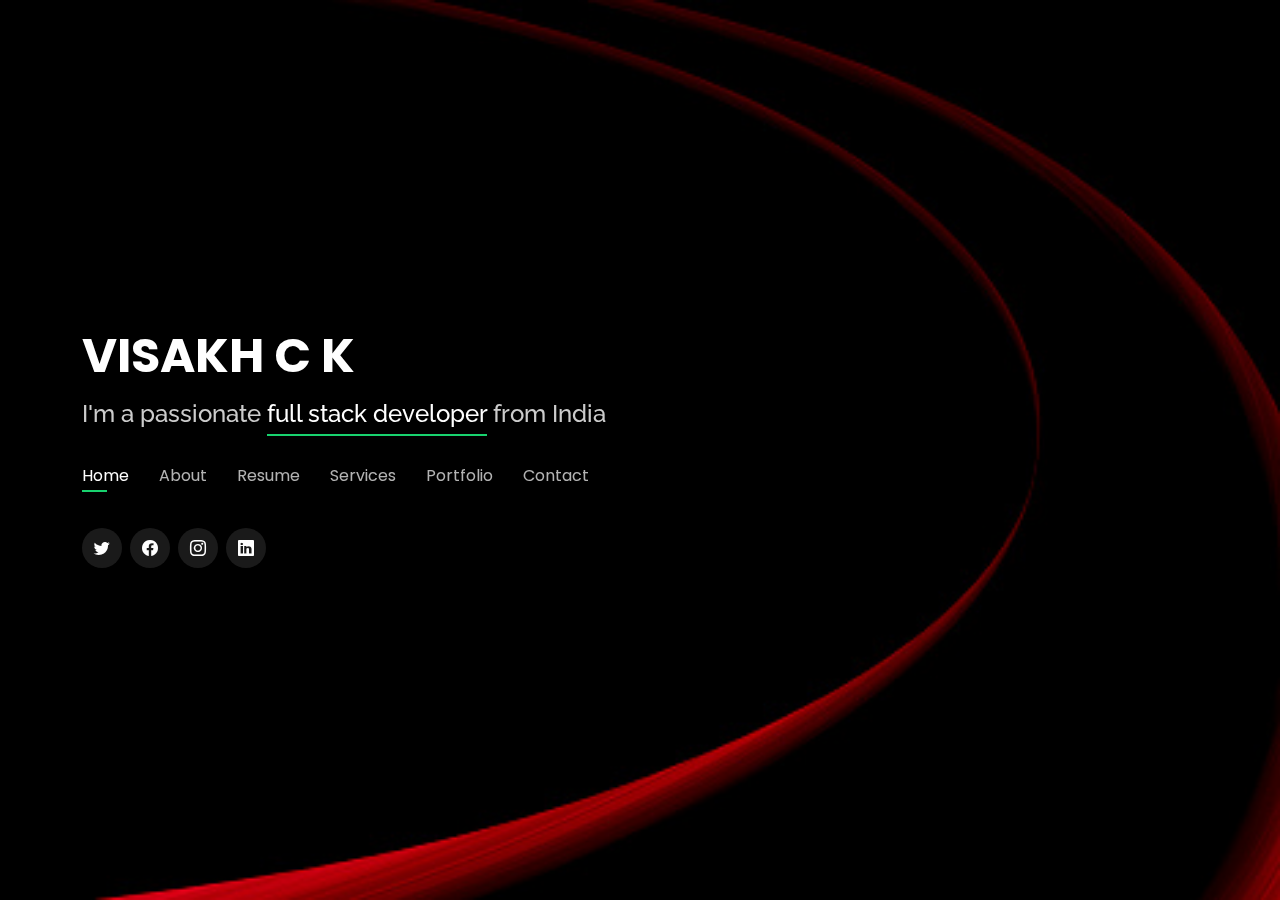
<file: index.html>
<!DOCTYPE html>
<html lang="en">

<head>
  <meta charset="utf-8">
  <meta content="width=device-width, initial-scale=1.0" name="viewport">
  <link rel="stylesheet" href="https://cdnjs.cloudflare.com/ajax/libs/font-awesome/6.4.0/css/all.min.css" integrity="sha512-iecdLmaskl7CVkqkXNQ/ZH/XLlvWZOJyj7Yy7tcenmpD1ypASozpmT/E0iPtmFIB46ZmdtAc9eNBvH0H/ZpiBw==" crossorigin="anonymous" referrerpolicy="no-referrer" />

  <title>Visakhk C K </title>
  <meta content="" name="description">
  <meta content="" name="keywords">

  <!-- Favicons -->
  <link href="assets/img/icon1.png" rel="icon">
  <link href="assets/img/apple-touch-icon.png" rel="apple-touch-icon">

  <!-- Google Fonts -->
  <link href="https://fonts.googleapis.com/css?family=Open+Sans:300,300i,400,400i,600,600i,700,700i|Raleway:300,300i,400,400i,500,500i,600,600i,700,700i|Poppins:300,300i,400,400i,500,500i,600,600i,700,700i" rel="stylesheet">

  <!-- Vendor CSS Files -->
  <link href="assets/vendor/bootstrap/css/bootstrap.min.css" rel="stylesheet">
  <link href="assets/vendor/bootstrap-icons/bootstrap-icons.css" rel="stylesheet">
  <link href="assets/vendor/boxicons/css/boxicons.min.css" rel="stylesheet">
  <link href="assets/vendor/glightbox/css/glightbox.min.css" rel="stylesheet">
  <link href="assets/vendor/remixicon/remixicon.css" rel="stylesheet">
  <link href="assets/vendor/swiper/swiper-bundle.min.css" rel="stylesheet">

  <!-- Template Main CSS File -->
  <link href="assets/css/style.css" rel="stylesheet">

  <!-- =======================================================
  * Template Name: Personal
  * Updated: Mar 10 2023 with Bootstrap v5.2.3
  * Template URL: https://bootstrapmade.com/personal-free-resume-bootstrap-template/
  * Author: BootstrapMade.com
  * License: https://bootstrapmade.com/license/
  ======================================================== -->
</head>

<body>

  <!-- ======= Header ======= -->
  <header id="header">
    <div class="container">

      <h1><a href="index.html">VISAKH C K</a></h1>
      <!-- Uncomment below if you prefer to use an image logo -->
      
      <h2>I'm a passionate <span>full stack developer</span> from India</h2>

      <nav id="navbar" class="navbar">
        <ul>
          <li><a class="nav-link active" href="#header">Home</a></li>
          <li><a class="nav-link" href="#about">About</a></li>
          <li><a class="nav-link" href="#resume">Resume</a></li>
          <li><a class="nav-link" href="#services">Services</a></li>
          <li><a class="nav-link" href="#portfolio">Portfolio</a></li>
          <li><a class="nav-link" href="#contact">Contact</a></li>
        </ul>
        <i class="bi bi-list mobile-nav-toggle"></i>
      </nav><!-- .navbar -->

      <div class="social-links">
        <a href="https://twitter.com/visakhfsd" class="twitter"><i class="bi bi-twitter"></i></a>
        <a href="#" class="facebook"><i class="bi bi-facebook"></i></a>
        <a href="#" class="instagram"><i class="bi bi-instagram"></i></a>
        <a href="https://www.linkedin.com/in/visakh-ck-53ba65246/" class="linkedin"><i class="bi bi-linkedin"></i></a>
      </div>

    </div>
  </header><!-- End Header -->

  <!-- ======= About Section ======= -->
  <section id="about" class="about">

    <!-- ======= About Me ======= -->
    <div class="about-me container">

      <div class="section-title">
        <h2>About</h2>
        <p>Learn more about me</p>
      </div>

      <div class="row">
        <div class="col-lg-4" data-aos="fade-right">
          <img src="assets/img/me.jpg" class="img-fluid" alt="">
        </div>
        <div class="col-lg-8 pt-4 pt-lg-0 content" data-aos="fade-left">
          <h3> Full Stack Developer</h3>
          <p class="fst-italic">
            Lorem ipsum dolor sit amet, consectetur adipiscing elit, sed do eiusmod tempor incididunt ut labore et dolore
            magna aliqua.
          </p>
          <div class="row">
            <div class="col-lg-6">
              <ul>
                <li><i class="bi bi-chevron-right"></i> <strong>Birthday:</strong> <span>20 Dec 2001</span></li>
                <li><i class="bi bi-chevron-right"></i> <strong>Website:</strong> <span>www.example.com</span></li>
                <li><i class="bi bi-chevron-right"></i> <strong>Phone:</strong> <span>+91 7025841398</span></li>
                <li><i class="bi bi-chevron-right"></i> <strong>City:</strong> <span>Kerala, India</span></li>
              </ul>
            </div>
            <div class="col-lg-6">
              <ul>
                <li><i class="bi bi-chevron-right"></i> <strong>Age:</strong> <span>21</span></li>
                <li><i class="bi bi-chevron-right"></i> <strong>Degree:</strong> <span>Diploma</span></li>
                <li><i class="bi bi-chevron-right"></i> <strong>PhEmailone:</strong> <span>visakhck949@gmail.com</span></li>
                
              </ul>
            </div>
          </div>
          <p>
            Officiis eligendi itaque labore et dolorum mollitia officiis optio vero. Quisquam sunt adipisci omnis et ut. Nulla accusantium dolor incidunt officia tempore. Et eius omnis.
            Cupiditate ut dicta maxime officiis quidem quia. Sed et consectetur qui quia repellendus itaque neque. Aliquid amet quidem ut quaerat cupiditate. Ab et eum qui repellendus omnis culpa magni laudantium dolores.
          </p>
        </div>
      </div>

    </div><!-- End About Me -->

    <!-- ======= Counts ======= -->
    <div class="counts container">

      <div class="row">

        <div class="col-lg-3 col-md-6">
          <div class="count-box">
            <i class="bi bi-emoji-smile"></i>
            <span data-purecounter-start="0" data-purecounter-end="5" data-purecounter-duration="1" class="purecounter"></span>
            <p>Happy Clients</p>
          </div>
        </div>

        <div class="col-lg-3 col-md-6 mt-5 mt-md-0">
          <div class="count-box">
            <i class="bi bi-journal-richtext"></i>
            <span data-purecounter-start="0" data-purecounter-end="2" data-purecounter-duration="1" class="purecounter"></span>
            <p>Projects</p>
          </div>
        </div>

        <div class="col-lg-3 col-md-6 mt-5 mt-lg-0">
          <div class="count-box">
            <i class="bi bi-headset"></i>
            <span data-purecounter-start="0" data-purecounter-end="2952" data-purecounter-duration="1" class="purecounter"></span>
            <p>Hours Of Support</p>
          </div>
        </div>

        <div class="col-lg-3 col-md-6 mt-5 mt-lg-0">
          <div class="count-box">
            <i class="bi bi-award"></i>
            <span data-purecounter-start="0" data-purecounter-end="2" data-purecounter-duration="1" class="purecounter"></span>
            <p>Awards</p>
          </div>
        </div>

      </div>

    </div><!-- End Counts -->

    <!-- ======= Skills  ======= -->
    <div class="skills container">

      <div class="section-title">
        <h2>Skills</h2>
      </div>

      <div class="row skills-content">

        <div class="col-lg-6">

          <div class="progress">
            <span class="skill">HTML <i class="val">100%</i></span>
            <div class="progress-bar-wrap">
              <div class="progress-bar" role="progressbar" aria-valuenow="100" aria-valuemin="0" aria-valuemax="100"></div>
            </div>
          </div>

          <div class="progress">
            <span class="skill">CSS <i class="val">90%</i></span>
            <div class="progress-bar-wrap">
              <div class="progress-bar" role="progressbar" aria-valuenow="90" aria-valuemin="0" aria-valuemax="100"></div>
            </div>
          </div>

          <div class="progress">
            <span class="skill">JavaScript <i class="val">85%</i></span>
            <div class="progress-bar-wrap">
              <div class="progress-bar" role="progressbar" aria-valuenow="85" aria-valuemin="0" aria-valuemax="100"></div>
            </div>
          </div>

          <div class="progress">
            <span class="skill">php <i class="val">35%</i></span>
            <div class="progress-bar-wrap">
              <div class="progress-bar" role="progressbar" aria-valuenow="35" aria-valuemin="0" aria-valuemax="100"></div>
            </div>
          </div>

        </div>

        <div class="col-lg-6">

          <div class="progress">
            <span class="skill">Rect Js <i class="val">80%</i></span>
            <div class="progress-bar-wrap">
              <div class="progress-bar" role="progressbar" aria-valuenow="80" aria-valuemin="0" aria-valuemax="100"></div>
            </div>
          </div>

          <div class="progress">
            <span class="skill">node js <i class="val">60%</i></span>
            <div class="progress-bar-wrap">
              <div class="progress-bar" role="progressbar" aria-valuenow="60" aria-valuemin="0" aria-valuemax="100"></div>
            </div>
          </div>

          <div class="progress">
            <span class="skill">express js <i class="val">55%</i></span>
            <div class="progress-bar-wrap">
              <div class="progress-bar" role="progressbar" aria-valuenow="55" aria-valuemin="0" aria-valuemax="100"></div>
            </div>
          </div>

          <div class="progress">
            <span class="skill">mongo db <i class="val">55%</i></span>
            <div class="progress-bar-wrap">
              <div class="progress-bar" role="progressbar" aria-valuenow="55" aria-valuemin="0" aria-valuemax="100"></div>
            </div>
          </div>

          

        </div>

      </div>

    </div><!-- End Skills -->
    
  

  </section><!-- End About Section -->

  <!-- ======= Resume Section ======= -->
  <section id="resume" class="resume">
    <div class="container">

      <div class="section-title">
        <h2>Resume</h2>
        <p>Check My Resume</p>
      </div>

      <div class="row">
        <div class="col-lg-6">
          

          <h3 class="resume-title">Education</h3>
          <div class="resume-item">
            <h4>High School</h4>
            <h5>2017 - 2018</h5>
            <p><em>GVHSS Cheruvannur,Calicut</em></p>
            
          </div>
          <div class="resume-item">
            <h4>Web Designing & Development</h4>
            <h5>2021 - 2022</h5>
            <p><em>Web Academy , Calicut</em></p>

          </div>
          <div class="resume-item">
            <h4>Full Stack Development</h4>
            <h5>2022 - 2023</h5>
            <p><em>Full Stack Development Academy, Calicut</em></p>
           
          </div>
        </div>
        <!-- <div class="col-lg-6">
          <h3 class="resume-title">Professional Experience</h3>
          <div class="resume-item">
            <h4>Senior graphic design specialist</h4>
            <h5>2019 - Present</h5>
            <p><em>Experion, New York, NY </em></p>
            <p>
            <ul>
              <li>Lead in the design, development, and implementation of the graphic, layout, and production communication materials</li>
              <li>Delegate tasks to the 7 members of the design team and provide counsel on all aspects of the project. </li>
              <li>Supervise the assessment of all graphic materials in order to ensure quality and accuracy of the design</li>
              <li>Oversee the efficient use of production project budgets ranging from $2,000 - $25,000</li>
            </ul>
            </p>
          </div>
          <div class="resume-item">
            <h4>Graphic design specialist</h4>
            <h5>2017 - 2018</h5>
            <p><em>Stepping Stone Advertising, New York, NY</em></p>
            <p>
            <ul>
              <li>Developed numerous marketing programs (logos, brochures,infographics, presentations, and advertisements).</li>
              <li>Managed up to 5 projects or tasks at a given time while under pressure</li>
              <li>Recommended and consulted with clients on the most appropriate graphic design</li>
              <li>Created 4+ design presentations and proposals a month for clients and account managers</li>
            </ul>
            </p>
          </div>
        </div> -->

         



      </div>

    </div>
  </section><!-- End Resume Section -->

  <!-- ======= Services Section ======= -->
  <section id="services" class="services">
    <div class="container">

      <div class="section-title">
        <h2>Services</h2>
        <p>My Services</p>
      </div>

      <div class="row">
        <div class="col-lg-4 col-md-6 d-flex align-items-stretch">
          <div class="icon-box">
            <div class="icon"><i class="bx bxl-dribbble"></i></div>
            
            <h4><a href="">Creative Design</a></h4>
            <p>We provide branding solutions to different kinds of companies from established corporate houses to start-ups. Our forte is our expertise in the web ecosystem.</p>
          </div>
        </div>

        <div class="col-lg-4 col-md-6 d-flex align-items-stretch mt-4 mt-md-0">
          <div class="icon-box">
            <div class="icon"><i class="bx bx-file"></i></div>
            <h4><a href="">Web Site Development</a></h4>
            <p>Take your business forward with customized and flexible web solutions.  Customized web development ensures that your business is well represented effectively through your website.</p>
          </div>
        </div>

        <div class="col-lg-4 col-md-6 d-flex align-items-stretch mt-4 mt-lg-0">
          <div class="icon-box">
            <div class="icon"><i class="bx bx-tachometer"></i></div>
            <h4><a href="">Domain & Web Hosting</a></h4>
            <!-- <p>Excepteur sint occaecat cupidatat non proident, sunt in culpa qui officia</p> -->
          </div>
        </div>

     

      

      

      </div>

    </div>
  </section><!-- End Services Section -->

  <!-- ======= Portfolio Section ======= -->
  <section id="portfolio" class="portfolio">
    <div class="container">

      <div class="section-title">
        <h2>Portfolio</h2>
        <p>My Works</p>
      </div>

      <div class="row">
        <div class="col-lg-12 d-flex justify-content-center">
          <ul id="portfolio-flters">
            <li data-filter="*" class="filter-active">All</li>
            
            <li data-filter=".filter-web">Web</li>
          </ul>
        </div>
      </div>

      <div class="row portfolio-container">


        <div class="col-lg-4 col-md-6 portfolio-item filter-web">
          <div class="portfolio-wrap">
            <img src="assets/img/portfolio/portfolio-2.jpg" class="img-fluid" alt="">
            <div class="portfolio-info">
              <h4>Web 3</h4>
              <p>Web</p>
              <div class="portfolio-links">
                <a href="assets/img/portfolio/portfolio-2.jpg" data-gallery="portfolioGallery" class="portfolio-lightbox" title="Web 3"><i class="bx bx-plus"></i></a>
                <a href="portfolio-details.html" data-gallery="portfolioDetailsGallery" data-glightbox="type: external" class="portfolio-details-lightbox" title="Portfolio Details"><i class="bx bx-link"></i></a>
              </div>
            </div>
          </div>
        </div>

        <div class="col-lg-4 col-md-6 portfolio-item filter-web">
          <div class="portfolio-wrap">
            <img src="assets/img/portfolio/portfolio-5.jpg" class="img-fluid" alt="">
            <div class="portfolio-info">
              <h4>Web 2</h4>
              <p>Web</p>
              <div class="portfolio-links">
                <a href="assets/img/portfolio/portfolio-5.jpg" data-gallery="portfolioGallery" class="portfolio-lightbox" title="Web 2"><i class="bx bx-plus"></i></a>
                <a href="portfolio-details.html" data-gallery="portfolioDetailsGallery" data-glightbox="type: external" class="portfolio-details-lightbox" title="Portfolio Details"><i class="bx bx-link"></i></a>
              </div>
            </div>
          </div>
        </div>

        
        <div class="col-lg-4 col-md-6 portfolio-item filter-web">
          <div class="portfolio-wrap">
            <img src="assets/img/portfolio/portfolio-9.jpg" class="img-fluid" alt="">
            <div class="portfolio-info">
              <h4>Web 3</h4>
              <p>Web</p>
              <div class="portfolio-links">
                <a href="assets/img/portfolio/portfolio-9.jpg" data-gallery="portfolioGallery" class="portfolio-lightbox" title="Web 3"><i class="bx bx-plus"></i></a>
                <a href="portfolio-details.html" data-gallery="portfolioDetailsGallery" data-glightbox="type: external" class="portfolio-details-lightbox" title="Portfolio Details"><i class="bx bx-link"></i></a>
              </div>
            </div>
          </div>
        </div>

      </div>

    </div>
  </section><!-- End Portfolio Section -->

  <!-- ======= Contact Section ======= -->
  <section id="contact" class="contact">
    <div class="container">

      <div class="section-title">
        <h2>Contact</h2>
        <p>Contact Me</p>
      </div>

      <div class="row mt-2">

        <div class="col-md-6 d-flex align-items-stretch">
          <div class="info-box">
            <i class="bx bx-map"></i>
            <h3>My Address</h3>
            <p>Calicut,India</p>
          </div>
        </div>

        <div class="col-md-6 mt-4 mt-md-0 d-flex align-items-stretch">
          <div class="info-box">
            <i class="bx bx-share-alt"></i>
            <h3>Social Profiles</h3>
            <div class="social-links">
              <a href="https://twitter.com/visakhfsd" class="twitter"><i class="bi bi-twitter"></i></a>
              <a href="#" class="facebook"><i class="bi bi-facebook"></i></a>
              <a href="#" class="instagram"><i class="bi bi-instagram"></i></a>
              <a href="#" class="google-plus"><i class="bi bi-skype"></i></a>
              <a href="https://www.linkedin.com/in/visakh-ck-53ba65246/" class="linkedin"><i class="bi bi-linkedin"></i></a>
            </div>
          </div>
        </div>

        <div class="col-md-6 mt-4 d-flex align-items-stretch">
          <div class="info-box">
            <i class="bx bx-envelope"></i>
            <h3>Email Me</h3>
            <p>visakhck949@gmail.com</p>
          </div>
        </div>
        <div class="col-md-6 mt-4 d-flex align-items-stretch">
          <div class="info-box">
            <i class="bx bx-phone-call"></i>
            <h3>Call Me</h3>
            <p>+91 7025 8413 98 </p>
          </div>
        </div>
      </div>

      <form action="forms/contact.php" method="post" role="form" class="php-email-form mt-4">
        <div class="row">
          <div class="col-md-6 form-group">
            <input type="text" name="name" class="form-control" id="name" placeholder="Your Name" required>
          </div>
          <div class="col-md-6 form-group mt-3 mt-md-0">
            <input type="email" class="form-control" name="email" id="email" placeholder="Your Email" required>
          </div>
        </div>
        <div class="form-group mt-3">
          <input type="text" class="form-control" name="subject" id="subject" placeholder="Subject" required>
        </div>
        <div class="form-group mt-3">
          <textarea class="form-control" name="message" rows="5" placeholder="Message" required></textarea>
        </div>
        <div class="my-3">
          <div class="loading">Loading</div>
          <div class="error-message"></div>
          <div class="sent-message">Your message has been sent. Thank you!</div>
        </div>
        <div class="text-center"><button type="submit">Send Message</button></div>
      </form>

    </div>
  </section><!-- End Contact Section -->



  <!-- Vendor JS Files -->
  <script src="assets/vendor/purecounter/purecounter_vanilla.js"></script>
  <script src="assets/vendor/bootstrap/js/bootstrap.bundle.min.js"></script>
  <script src="assets/vendor/glightbox/js/glightbox.min.js"></script>
  <script src="assets/vendor/isotope-layout/isotope.pkgd.min.js"></script>
  <script src="assets/vendor/swiper/swiper-bundle.min.js"></script>
  <script src="assets/vendor/waypoints/noframework.waypoints.js"></script>
  <script src="assets/vendor/php-email-form/validate.js"></script>

  <!-- Template Main JS File -->
  <script src="assets/js/main.js"></script>

</body>

</html>
</file>
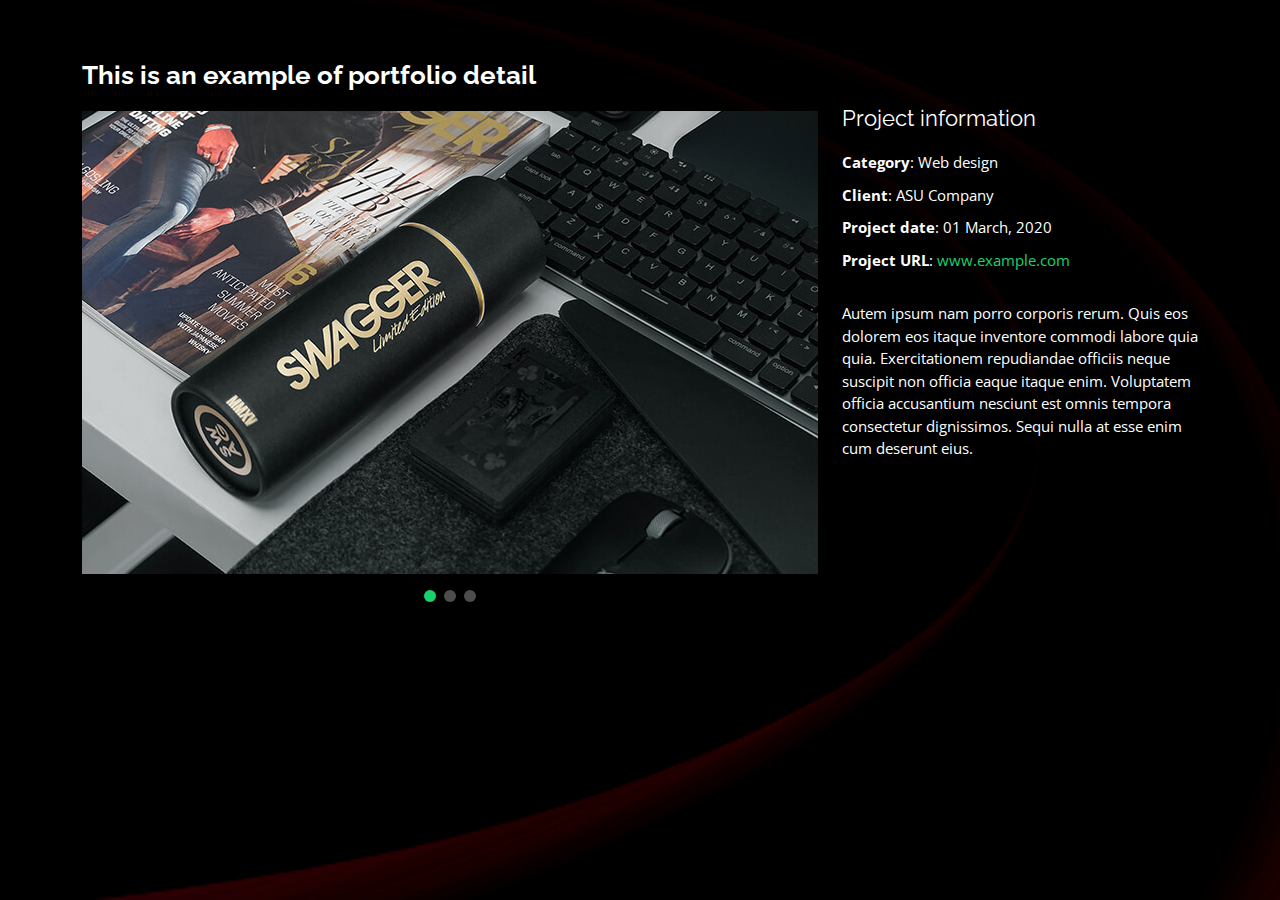
<file: portfolio-details.html>
<!DOCTYPE html>
<html lang="en">

<head>
  <meta charset="utf-8">
  <meta content="width=device-width, initial-scale=1.0" name="viewport">

  <title>Portfolio Details - Personal Bootstrap Template</title>
  <meta content="" name="description">
  <meta content="" name="keywords">

  <!-- Favicons -->
  <link href="assets/img/favicon.png" rel="icon">
  <link href="assets/img/apple-touch-icon.png" rel="apple-touch-icon">

  <!-- Google Fonts -->
  <link href="https://fonts.googleapis.com/css?family=Open+Sans:300,300i,400,400i,600,600i,700,700i|Raleway:300,300i,400,400i,500,500i,600,600i,700,700i|Poppins:300,300i,400,400i,500,500i,600,600i,700,700i" rel="stylesheet">

  <!-- Vendor CSS Files -->
  <link href="assets/vendor/bootstrap/css/bootstrap.min.css" rel="stylesheet">
  <link href="assets/vendor/bootstrap-icons/bootstrap-icons.css" rel="stylesheet">
  <link href="assets/vendor/boxicons/css/boxicons.min.css" rel="stylesheet">
  <link href="assets/vendor/glightbox/css/glightbox.min.css" rel="stylesheet">
  <link href="assets/vendor/remixicon/remixicon.css" rel="stylesheet">
  <link href="assets/vendor/swiper/swiper-bundle.min.css" rel="stylesheet">

  <!-- Template Main CSS File -->
  <link href="assets/css/style.css" rel="stylesheet">

  <!-- =======================================================
  * Template Name: Personal
  * Updated: Mar 10 2023 with Bootstrap v5.2.3
  * Template URL: https://bootstrapmade.com/personal-free-resume-bootstrap-template/
  * Author: BootstrapMade.com
  * License: https://bootstrapmade.com/license/
  ======================================================== -->
</head>

<body>

  <main id="main">

    <!-- ======= Portfolio Details ======= -->
    <div id="portfolio-details" class="portfolio-details">
      <div class="container">

        <div class="row">

          <div class="col-lg-8">
            <h2 class="portfolio-title">This is an example of portfolio detail</h2>

            <div class="portfolio-details-slider swiper">
              <div class="swiper-wrapper align-items-center">

                <div class="swiper-slide">
                  <img src="assets/img/portfolio/portfolio-details-1.jpg" alt="">
                </div>

                <div class="swiper-slide">
                  <img src="assets/img/portfolio/portfolio-details-2.jpg" alt="">
                </div>

                <div class="swiper-slide">
                  <img src="assets/img/portfolio/portfolio-details-3.jpg" alt="">
                </div>

              </div>
              <div class="swiper-pagination"></div>
            </div>

          </div>

          <div class="col-lg-4 portfolio-info">
            <h3>Project information</h3>
            <ul>
              <li><strong>Category</strong>: Web design</li>
              <li><strong>Client</strong>: ASU Company</li>
              <li><strong>Project date</strong>: 01 March, 2020</li>
              <li><strong>Project URL</strong>: <a href="#">www.example.com</a></li>
            </ul>

            <p>
              Autem ipsum nam porro corporis rerum. Quis eos dolorem eos itaque inventore commodi labore quia quia. Exercitationem repudiandae officiis neque suscipit non officia eaque itaque enim. Voluptatem officia accusantium nesciunt est omnis tempora consectetur dignissimos. Sequi nulla at esse enim cum deserunt eius.
            </p>
          </div>

        </div>

      </div>
    </div><!-- End Portfolio Details -->

  </main><!-- End #main -->



  <!-- Vendor JS Files -->
  <script src="assets/vendor/purecounter/purecounter_vanilla.js"></script>
  <script src="assets/vendor/bootstrap/js/bootstrap.bundle.min.js"></script>
  <script src="assets/vendor/glightbox/js/glightbox.min.js"></script>
  <script src="assets/vendor/isotope-layout/isotope.pkgd.min.js"></script>
  <script src="assets/vendor/swiper/swiper-bundle.min.js"></script>
  <script src="assets/vendor/waypoints/noframework.waypoints.js"></script>
  <script src="assets/vendor/php-email-form/validate.js"></script>

  <!-- Template Main JS File -->
  <script src="assets/js/main.js"></script>

</body>

</html>
</file>
<file: assets/css/style.css>
/**
* Template Name: Personal
* Updated: Mar 10 2023 with Bootstrap v5.2.3
* Template URL: https://bootstrapmade.com/personal-free-resume-bootstrap-template/
* Author: BootstrapMade.com
* License: https://bootstrapmade.com/license/
*/

/*--------------------------------------------------------------
# General
--------------------------------------------------------------*/
body {
  font-family: "Open Sans", sans-serif;
  background-color: #040404;
  color: #fff;
  position: relative;
  background: transparent;
}

body::before {
  content: "";
  position: fixed;
  background: #040404 url("../img/bag3.jpg") top right no-repeat;
  background-size: cover;
  left: 0;
  right: 0;
  top: 0;
  height: 100vh;
  z-index: -1;
}

@media (min-width: 1024px) {
  body::before {
    background-attachment: fixed;
  }
}

a {
  color: #18d26e;
  text-decoration: none;
}

a:hover {
  color: #35e888;
  text-decoration: none;
}

h1,
h2,
h3,
h4,
h5,
h6 {
  font-family: "Raleway", sans-serif;
}

/*--------------------------------------------------------------
# Header
--------------------------------------------------------------*/
#header {
  transition: ease-in-out 0.3s;
  position: relative;
  height: 100vh;
  display: flex;
  align-items: center;
  z-index: 997;
  overflow-y: auto;
}

#header * {
  transition: ease-in-out 0.3s;
}

#header h1 {
  font-size: 48px;
  margin: 0;
  padding: 0;
  line-height: 1;
  font-weight: 700;
  font-family: "Poppins", sans-serif;
}

#header h1 a,
#header h1 a:hover {
  color: #fff;
  line-height: 1;
  display: inline-block;
}

#header h2 {
  font-size: 24px;
  margin-top: 20px;
  color: rgba(255, 255, 255, 0.8);
}

#header h2 span {
  color: #fff;
  border-bottom: 2px solid #18d26e;
  padding-bottom: 6px;
}

#header img {
  padding: 0;
  margin: 0;
}

#header .social-links {
  margin-top: 40px;
  display: flex;
}

#header .social-links a {
  font-size: 16px;
  display: flex;
  justify-content: center;
  align-items: center;
  background: rgba(255, 255, 255, 0.1);
  color: #fff;
  line-height: 1;
  margin-right: 8px;
  border-radius: 50%;
  width: 40px;
  height: 40px;
}

#header .social-links a:hover {
  background: #18d26e;
}

@media (max-width: 992px) {
  #header h1 {
    font-size: 36px;
  }

  #header h2 {
    font-size: 20px;
    line-height: 30px;
  }

  #header .social-links {
    margin-top: 15px;
  }

  #header .container {
    display: flex;
    flex-direction: column;
    align-items: center;
  }
}

/* Header Top */
#header.header-top {
  height: 80px;
  position: fixed;
  left: 0;
  top: 0;
  right: 0;
  background: rgba(0, 0, 0, 0.9);
}

#header.header-top .social-links,
#header.header-top h2 {
  display: none;
}

#header.header-top h1 {
  margin-right: auto;
  font-size: 36px;
}

#header.header-top .container {
  display: flex;
  align-items: center;
}

#header.header-top .navbar {
  margin: 0;
}

@media (max-width: 768px) {
  #header.header-top {
    height: 60px;
  }

  #header.header-top h1 {
    font-size: 26px;
  }
}

/*--------------------------------------------------------------
# Navigation Menu
--------------------------------------------------------------*/
/**
* Desktop Navigation 
*/
.navbar {
  padding: 0;
  margin-top: 35px;
}

.navbar ul {
  margin: 0;
  padding: 0;
  display: flex;
  list-style: none;
  align-items: center;
}

.navbar li {
  position: relative;
}

.navbar li+li {
  margin-left: 30px;
}

.navbar a,
.navbar a:focus {
  display: flex;
  align-items: center;
  justify-content: space-between;
  padding: 0;
  font-family: "Poppins", sans-serif;
  font-size: 16px;
  font-weight: 400;
  color: rgba(255, 255, 255, 0.7);
  white-space: nowrap;
  transition: 0.3s;
}

.navbar a i,
.navbar a:focus i {
  font-size: 12px;
  line-height: 0;
  margin-left: 5px;
}

.navbar a:before {
  content: "";
  position: absolute;
  width: 0;
  height: 2px;
  bottom: -4px;
  left: 0;
  background-color: #18d26e;
  visibility: hidden;
  width: 0px;
  transition: all 0.3s ease-in-out 0s;
}

.navbar a:hover:before,
.navbar li:hover>a:before,
.navbar .active:before {
  visibility: visible;
  width: 25px;
}

.navbar a:hover,
.navbar .active,
.navbar .active:focus,
.navbar li:hover>a {
  color: #fff;
}

/**
* Mobile Navigation 
*/
.mobile-nav-toggle {
  color: #fff;
  font-size: 28px;
  cursor: pointer;
  display: none;
  line-height: 0;
  transition: 0.5s;
  position: fixed;
  right: 15px;
  top: 15px;
}

@media (max-width: 991px) {
  .mobile-nav-toggle {
    display: block;
  }

  .navbar ul {
    display: none;
  }
}

.navbar-mobile {
  position: fixed;
  overflow: hidden;
  top: 0;
  right: 0;
  left: 0;
  bottom: 0;
  background: rgba(0, 0, 0, 0.9);
  transition: 0.3s;
  z-index: 999;
  margin-top: 0;
}

.navbar-mobile .mobile-nav-toggle {
  position: absolute;
  top: 15px;
  right: 15px;
}

.navbar-mobile ul {
  display: block;
  position: absolute;
  top: 55px;
  right: 15px;
  bottom: 45px;
  left: 15px;
  padding: 10px 0;
  overflow-y: auto;
  transition: 0.3s;
  border: 2px solid rgba(255, 255, 255, 0.2);
}

.navbar-mobile li {
  padding: 12px 20px;
}

.navbar-mobile li+li {
  margin: 0;
}

.navbar-mobile a,
.navbar-mobile a:focus {
  font-size: 16px;
  position: relative;
}

/*--------------------------------------------------------------
# Sections General
--------------------------------------------------------------*/
section {
  overflow: hidden;
  position: absolute;
  width: 100%;
  top: 140px;
  bottom: 100%;
  opacity: 0;
  transition: ease-in-out 0.4s;
  z-index: 2;
}

section.section-show {
  top: 100px;
  bottom: auto;
  opacity: 1;
  padding-bottom: 45px;
}

section .container {
  background: rgba(0, 0, 0, 0.9);
  padding: 30px;
}

@media (max-width: 768px) {
  section {
    top: 120px;
  }

  section.section-show {
    top: 80px;
  }
}

.section-title h2 {
  font-size: 14px;
  font-weight: 500;
  padding: 0;
  line-height: 1px;
  margin: 0 0 20px 0;
  letter-spacing: 2px;
  text-transform: uppercase;
  color: #aaaaaa;
  font-family: "Poppins", sans-serif;
}

.section-title h2::after {
  content: "";
  width: 120px;
  height: 1px;
  display: inline-block;
  background: #4ceb95;
  margin: 4px 10px;
}

.section-title p {
  margin: 0;
  margin: -15px 0 15px 0;
  font-size: 36px;
  font-weight: 700;
  text-transform: uppercase;
  font-family: "Poppins", sans-serif;
  color: #fff;
}

/*--------------------------------------------------------------
# About
--------------------------------------------------------------*/
.about-me .content h3 {
  font-weight: 700;
  font-size: 26px;
  color: #18d26e;
}

.about-me .content ul {
  list-style: none;
  padding: 0;
}

.about-me .content ul li {
  margin-bottom: 20px;
  display: flex;
  align-items: center;
}

.about-me .content ul strong {
  margin-right: 10px;
}

.about-me .content ul i {
  font-size: 16px;
  margin-right: 5px;
  color: #18d26e;
  line-height: 0;
}

.about-me .content p:last-child {
  margin-bottom: 0;
}

/*--------------------------------------------------------------
# Counts
--------------------------------------------------------------*/
.counts {
  padding: 70px 0 60px;
}

.counts .count-box {
  padding: 30px 30px 25px 30px;
  width: 100%;
  position: relative;
  text-align: center;
  background: rgba(255, 255, 255, 0.08);
}

.counts .count-box i {
  position: absolute;
  top: -25px;
  left: 50%;
  transform: translateX(-50%);
  font-size: 24px;
  background: rgba(255, 255, 255, 0.1);
  padding: 12px;
  color: #18d26e;
  border-radius: 50px;
  line-height: 0;
}

.counts .count-box span {
  font-size: 36px;
  display: block;
  font-weight: 600;
  color: #fff;
}

.counts .count-box p {
  padding: 0;
  margin: 0;
  font-family: "Raleway", sans-serif;
  font-size: 14px;
}

/*--------------------------------------------------------------
# Skills
--------------------------------------------------------------*/
.skills .progress {
  height: 60px;
  display: block;
  background: none;
  border-radius: 0;
}

.skills .progress .skill {
  padding: 10px 0;
  margin: 0;
  text-transform: uppercase;
  display: block;
  font-weight: 600;
  font-family: "Poppins", sans-serif;
  color: #fff;
}

.skills .progress .skill .val {
  float: right;
  font-style: normal;
}

.skills .progress-bar-wrap {
  background: rgba(255, 255, 255, 0.2);
}

.skills .progress-bar {
  width: 1px;
  height: 10px;
  transition: 0.9s;
  background-color: #18d26e;
}

/*--------------------------------------------------------------
# Interests
--------------------------------------------------------------*/
.interests .icon-box {
  display: flex;
  align-items: center;
  padding: 20px;
  background: rgba(255, 255, 255, 0.08);
  transition: ease-in-out 0.3s;
 
}

.interests .icon-box i {
  font-size: 32px;
  padding-right: 10px;
  line-height: 1;
}

.interests .icon-box h3 {
  font-weight: 700;
  margin: 0;
  padding: 0;
  line-height: 1;
  font-size: 16px;
  color: #fff;
}

.interests .icon-box:hover {
  background: rgba(255, 255, 255, 0.12);
}

/*--------------------------------------------------------------
# Testimonials
--------------------------------------------------------------*/
.testimonials .testimonials-carousel,
.testimonials .testimonials-slider {
  overflow: hidden;
}

.testimonials .testimonial-item {
  box-sizing: content-box;
  min-height: 320px;
}

.testimonials .testimonial-item .testimonial-img {
  width: 90px;
  border-radius: 50%;
  margin: -40px 0 0 40px;
  position: relative;
  z-index: 2;
  border: 6px solid rgba(255, 255, 255, 0.12);
}

.testimonials .testimonial-item h3 {
  font-size: 18px;
  font-weight: bold;
  margin: 10px 0 5px 45px;
  color: #fff;
}

.testimonials .testimonial-item h4 {
  font-size: 14px;
  color: #999;
  margin: 0 0 0 45px;
}

.testimonials .testimonial-item .quote-icon-left,
.testimonials .testimonial-item .quote-icon-right {
  color: rgba(255, 255, 255, 0.25);
  font-size: 26px;
}

.testimonials .testimonial-item .quote-icon-left {
  display: inline-block;
  left: -5px;
  position: relative;
}

.testimonials .testimonial-item .quote-icon-right {
  display: inline-block;
  right: -5px;
  position: relative;
  top: 10px;
}

.testimonials .testimonial-item p {
  font-style: italic;
  margin: 0 15px 0 15px;
  padding: 20px 20px 60px 20px;
  background: rgba(255, 255, 255, 0.1);
  position: relative;
  border-radius: 6px;
  position: relative;
  z-index: 1;
}

.testimonials .swiper-pagination {
  margin-top: 20px;
  position: relative;
}

.testimonials .swiper-pagination .swiper-pagination-bullet {
  width: 12px;
  height: 12px;
  opacity: 1;
  background-color: rgba(255, 255, 255, 0.3);
}

.testimonials .swiper-pagination .swiper-pagination-bullet-active {
  background-color: #18d26e;
}

/*--------------------------------------------------------------
# Resume
--------------------------------------------------------------*/
.resume .resume-title {
  font-size: 26px;
  font-weight: 700;
  margin-top: 20px;
  margin-bottom: 20px;
  color: #fff;
}

.resume .resume-item {
  padding: 0 0 20px 20px;
  margin-top: -2px;
  border-left: 2px solid rgba(255, 255, 255, 0.2);
  position: relative;
}

.resume .resume-item h4 {
  line-height: 18px;
  font-size: 18px;
  font-weight: 600;
  text-transform: uppercase;
  font-family: "Poppins", sans-serif;
  color: #18d26e;
  margin-bottom: 10px;
}

.resume .resume-item h5 {
  font-size: 16px;
  background: rgba(255, 255, 255, 0.15);
  padding: 5px 15px;
  display: inline-block;
  font-weight: 600;
  margin-bottom: 10px;
}

.resume .resume-item ul {
  padding-left: 20px;
}

.resume .resume-item ul li {
  padding-bottom: 10px;
}

.resume .resume-item:last-child {
  padding-bottom: 0;
}

.resume .resume-item::before {
  content: "";
  position: absolute;
  width: 16px;
  height: 16px;
  border-radius: 50px;
  left: -9px;
  top: 0;
  background: #18d26e;
  border: 2px solid #18d26e;
}

/*--------------------------------------------------------------
# Services
--------------------------------------------------------------*/
.services .icon-box {
  text-align: center;
  background: rgba(204, 204, 204, 0.1);
  padding: 80px 20px;
  transition: all ease-in-out 0.3s;
  /* background-image: url(../img/me.jpg); */
}

.services .icon-box .icon {
  margin: 0 auto;
  width: 64px;
  height: 64px;
  background: #18d26e;
  border-radius: 5px;
  transition: all 0.3s ease-out 0s;
  display: flex;
  align-items: center;
  justify-content: center;
  margin-bottom: 20px;
  transform-style: preserve-3d;
}

.services .icon-box .icon i {
  color: #fff;
  font-size: 28px;
}

.services .icon-box .icon::before {
  position: absolute;
  content: "";
  left: -8px;
  top: -8px;
  height: 100%;
  width: 100%;
  background: rgba(255, 255, 255, 0.15);
  border-radius: 5px;
  transition: all 0.3s ease-out 0s;
  transform: translateZ(-1px);
}

.services .icon-box h4 {
  font-weight: 700;
  margin-bottom: 15px;
  font-size: 24px;
}

.services .icon-box h4 a {
  color: #fff;
}

.services .icon-box p {
  line-height: 24px;
  font-size: 14px;
  margin-bottom: 0;
}

.services .icon-box:hover {
  background: #00000040;
  border-color: #18d26e;
  background-image: url();
}

.services .icon-box:hover .icon {
  background: #fff;
}

.services .icon-box:hover .icon i {
  color: #18d26e;
}

.services .icon-box:hover .icon::before {
  background: #35e888;
}

.services .icon-box:hover h4 a,
.services .icon-box:hover p {
  color: #fff;
}

/*--------------------------------------------------------------
# Portfolio
--------------------------------------------------------------*/
.portfolio .portfolio-item {
  margin-bottom: 30px;
}

.portfolio #portfolio-flters {
  padding: 0;
  margin: 0 auto 15px auto;
  list-style: none;
  text-align: center;
  border-radius: 50px;
  padding: 2px 15px;
}

.portfolio #portfolio-flters li {
  cursor: pointer;
  display: inline-block;
  padding: 8px 16px 10px 16px;
  font-size: 14px;
  font-weight: 600;
  line-height: 1;
  text-transform: uppercase;
  color: #fff;
  background: rgba(255, 255, 255, 0.1);
  margin: 0 3px 10px 3px;
  transition: all 0.3s ease-in-out;
  border-radius: 4px;
}

.portfolio #portfolio-flters li:hover,
.portfolio #portfolio-flters li.filter-active {
  background: #18d26e;
}

.portfolio #portfolio-flters li:last-child {
  margin-right: 0;
}

.portfolio .portfolio-wrap {
  transition: 0.3s;
  position: relative;
  overflow: hidden;
  z-index: 1;
  background: rgba(0, 0, 0, 0.6);
}

.portfolio .portfolio-wrap::before {
  content: "";
  background: rgba(0, 0, 0, 0.6);
  position: absolute;
  left: 30px;
  right: 30px;
  top: 30px;
  bottom: 30px;
  transition: all ease-in-out 0.3s;
  z-index: 2;
  opacity: 0;
}

.portfolio .portfolio-wrap .portfolio-info {
  opacity: 0;
  position: absolute;
  top: 0;
  left: 0;
  right: 0;
  bottom: 0;
  text-align: center;
  z-index: 3;
  transition: all ease-in-out 0.3s;
  display: flex;
  flex-direction: column;
  justify-content: center;
  align-items: center;
}

.portfolio .portfolio-wrap .portfolio-info::before {
  display: block;
  content: "";
  width: 48px;
  height: 48px;
  position: absolute;
  top: 35px;
  left: 35px;
  border-top: 3px solid #fff;
  border-left: 3px solid #fff;
  transition: all 0.5s ease 0s;
  z-index: 9994;
}

.portfolio .portfolio-wrap .portfolio-info::after {
  display: block;
  content: "";
  width: 48px;
  height: 48px;
  position: absolute;
  bottom: 35px;
  right: 35px;
  border-bottom: 3px solid #fff;
  border-right: 3px solid #fff;
  transition: all 0.5s ease 0s;
  z-index: 9994;
}

.portfolio .portfolio-wrap .portfolio-info h4 {
  font-size: 20px;
  color: #fff;
  font-weight: 600;
}

.portfolio .portfolio-wrap .portfolio-info p {
  color: #ffffff;
  font-size: 14px;
  text-transform: uppercase;
  padding: 0;
  margin: 0;
}

.portfolio .portfolio-wrap .portfolio-links {
  text-align: center;
  z-index: 4;
}

.portfolio .portfolio-wrap .portfolio-links a {
  color: #fff;
  margin: 0 2px;
  font-size: 28px;
  display: inline-block;
  transition: 0.3s;
}

.portfolio .portfolio-wrap .portfolio-links a:hover {
  color: #63eda3;
}

.portfolio .portfolio-wrap:hover::before {
  top: 0;
  left: 0;
  right: 0;
  bottom: 0;
  opacity: 1;
}

.portfolio .portfolio-wrap:hover .portfolio-info {
  opacity: 1;
}

.portfolio .portfolio-wrap:hover .portfolio-info::before {
  top: 15px;
  left: 15px;
}

.portfolio .portfolio-wrap:hover .portfolio-info::after {
  bottom: 15px;
  right: 15px;
}

/*--------------------------------------------------------------
# Portfolio Details
--------------------------------------------------------------*/
.portfolio-details {
  padding-top: 40px;
  background: rgba(0, 0, 0, 0.8);
  position: fixed;
  left: 0;
  right: 0;
  top: 0;
  bottom: 0;
  overflow-y: auto;
}

.portfolio-details .container {
  padding-top: 20px;
  padding-bottom: 40px;
}

.portfolio-details .portfolio-title {
  font-size: 26px;
  font-weight: 700;
  margin-bottom: 20px;
}

.portfolio-details .portfolio-info {
  padding-top: 45px;
}

.portfolio-details .portfolio-info h3 {
  font-size: 22px;
  font-weight: 400;
  margin-bottom: 20px;
}

.portfolio-details .portfolio-info ul {
  list-style: none;
  padding: 0;
  font-size: 15px;
}

.portfolio-details .portfolio-info ul li+li {
  margin-top: 10px;
}

.portfolio-details .portfolio-info p {
  font-size: 15px;
  padding: 15px 0 0 0;
}

@media (max-width: 992px) {
  .portfolio-details .portfolio-info {
    padding-top: 20px;
  }
}

.portfolio-details .swiper-pagination {
  margin-top: 20px;
  position: relative;
}

.portfolio-details .swiper-pagination .swiper-pagination-bullet {
  width: 12px;
  height: 12px;
  opacity: 1;
  background-color: rgba(255, 255, 255, 0.3);
}

.portfolio-details .swiper-pagination .swiper-pagination-bullet-active {
  background-color: #18d26e;
}

/*--------------------------------------------------------------
# Contact
--------------------------------------------------------------*/
.contact .info-box {
  color: #444444;
  padding: 20px;
  width: 100%;
  background: rgba(255, 255, 255, 0.08);
}

.contact .info-box i.bx {
  font-size: 24px;
  color: #18d26e;
  border-radius: 50%;
  padding: 14px;
  float: left;
  background: rgba(255, 255, 255, 0.1);
}

.contact .info-box h3 {
  font-size: 20px;
  color: rgba(255, 255, 255, 0.5);
  font-weight: 700;
  margin: 10px 0 8px 68px;
}

.contact .info-box p {
  padding: 0;
  color: #fff;
  line-height: 24px;
  font-size: 14px;
  margin: 0 0 0 68px;
}

.contact .info-box .social-links {
  margin: 5px 0 0 68px;
  display: flex;
}

.contact .info-box .social-links a {
  font-size: 18px;
  display: inline-block;
  color: #fff;
  line-height: 1;
  margin-right: 12px;
  transition: 0.3s;
}

.contact .info-box .social-links a:hover {
  color: #18d26e;
}

.contact .php-email-form {
  padding: 30px;
  background: rgba(255, 255, 255, 0.08);
}

.contact .php-email-form .error-message {
  display: none;
  background: rgba(255, 255, 255, 0.08);
  background: #ed3c0d;
  text-align: left;
  padding: 15px;
  font-weight: 600;
}

.contact .php-email-form .error-message br+br {
  margin-top: 25px;
}

.contact .php-email-form .sent-message {
  display: none;
  background: rgba(255, 255, 255, 0.08);
  background: #18d26e;
  text-align: center;
  padding: 15px;
  font-weight: 600;
}

.contact .php-email-form .loading {
  display: none;
  background: rgba(255, 255, 255, 0.08);
  text-align: center;
  padding: 15px;
}

.contact .php-email-form .loading:before {
  content: "";
  display: inline-block;
  border-radius: 50%;
  width: 24px;
  height: 24px;
  margin: 0 10px -6px 0;
  border: 3px solid #18d26e;
  border-top-color: #eee;
  animation: animate-loading 1s linear infinite;
}

.contact .php-email-form input,
.contact .php-email-form textarea {
  border-radius: 0;
  box-shadow: none;
  font-size: 14px;
  background: rgba(255, 255, 255, 0.08);
  border: 0;
  transition: 0.3s;
  color: #fff;
}

.contact .php-email-form input:focus,
.contact .php-email-form textarea:focus {
  background-color: rgba(255, 255, 255, 0.11);
}

.contact .php-email-form input::-moz-placeholder,
.contact .php-email-form textarea::-moz-placeholder {
  color: rgba(255, 255, 255, 0.3);
  opacity: 1;
}

.contact .php-email-form input::placeholder,
.contact .php-email-form textarea::placeholder {
  color: rgba(255, 255, 255, 0.3);
  opacity: 1;
}

.contact .php-email-form input {
  padding: 10px 15px;
}

.contact .php-email-form textarea {
  padding: 12px 15px;
}

.contact .php-email-form button[type=submit] {
  background: #18d26e;
  border: 0;
  padding: 10px 30px;
  color: #fff;
  transition: 0.4s;
  border-radius: 4px;
}

.contact .php-email-form button[type=submit]:hover {
  background: #15bb62;
}

@keyframes animate-loading {
  0% {
    transform: rotate(0deg);
  }

  100% {
    transform: rotate(360deg);
  }
}

/*--------------------------------------------------------------
# Credits
--------------------------------------------------------------*/
.credits {
  position: fixed;
  right: 0;
  left: 0;
  bottom: 0;
  padding: 15px;
  text-align: right;
  font-size: 13px;
  color: #fff;
  z-index: 999999;
}

@media (max-width: 992px) {
  .credits {
    text-align: center;
    padding: 10px;
    background: rgba(0, 0, 0, 0.8);
  }
}

.credits a {
  color: #18d26e;
  transition: 0.3s;
}

.credits a:hover {
  color: #fff;
}
</file>
